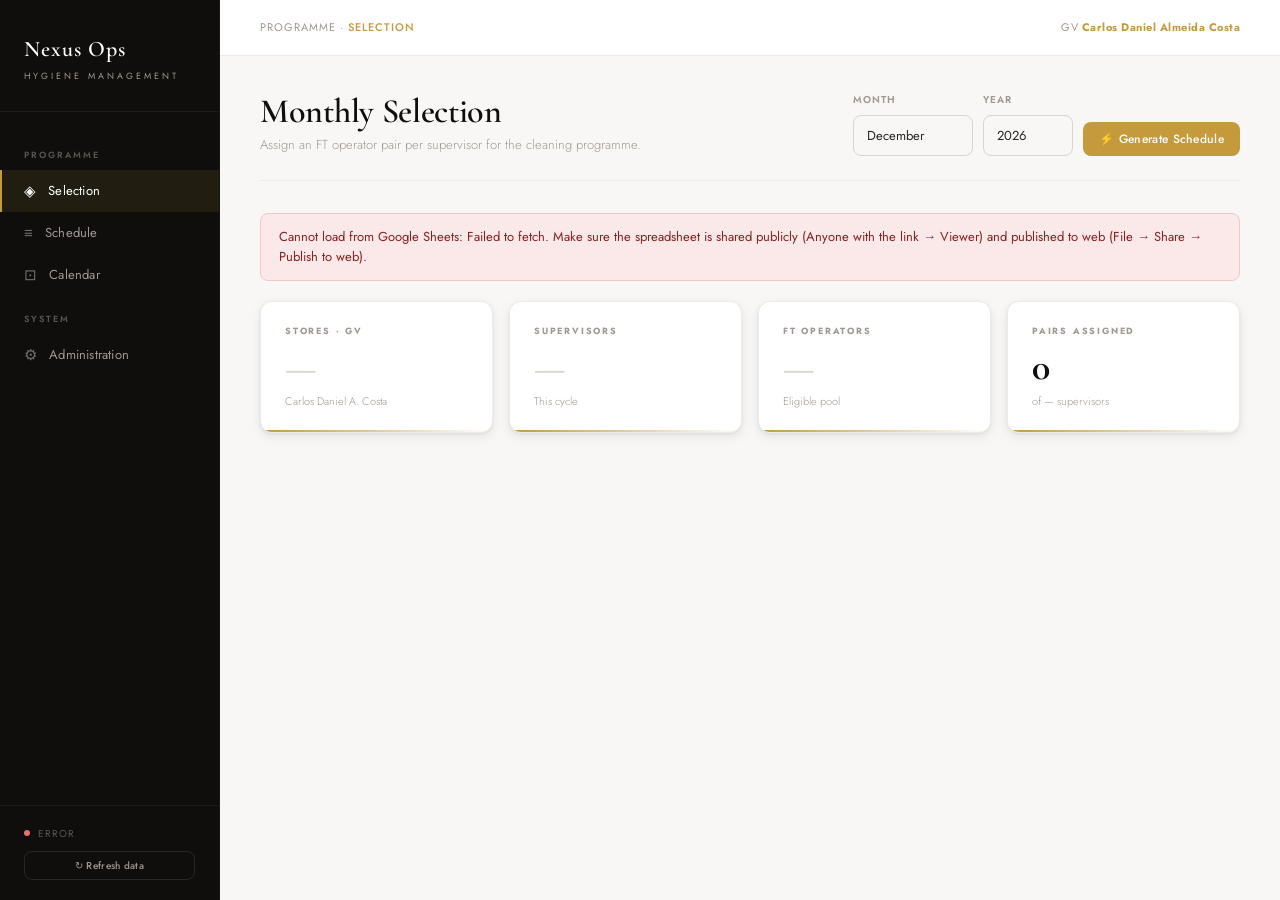
<file: nexusops.html>
<!DOCTYPE html>
<html lang="en">
<head>
<meta charset="UTF-8">
<meta name="viewport" content="width=device-width, initial-scale=1.0">
<title>Nexus Ops · Store Hygiene</title>
<link rel="preconnect" href="https://fonts.googleapis.com">
<link href="https://fonts.googleapis.com/css2?family=Cormorant+Garamond:wght@400;500;600;700&family=Jost:wght@300;400;500;600&display=swap" rel="stylesheet">
<style>
:root {
  --c0:#ffffff;--c1:#f8f7f5;--c2:#edebe6;--c3:#d9d5cc;
  --c4:#a09890;--c5:#5a5550;--c6:#2a2622;--c7:#0f0e0c;
  --acc:#c49a3c;--acc2:#1a4a3a;--acc3:#2d6a8a;
  --err:#8b2020;--ok:#1a5c3a;
  --r4:4px;--r8:8px;--r12:12px;
  --sh:0 1px 3px rgba(15,14,12,.06),0 4px 12px rgba(15,14,12,.08);
  --sh2:0 2px 8px rgba(15,14,12,.08),0 12px 32px rgba(15,14,12,.12);
  --tr:.18s ease;
}
*,*::before,*::after{box-sizing:border-box;margin:0;padding:0;}
html{font-size:14px;}
body{font-family:'Jost',sans-serif;background:var(--c1);color:var(--c6);min-height:100vh;line-height:1.55;-webkit-font-smoothing:antialiased;}

/* BOOT */
#boot{position:fixed;inset:0;z-index:9000;background:var(--c7);display:flex;flex-direction:column;align-items:center;justify-content:center;transition:opacity .6s ease;}
#boot.out{opacity:0;pointer-events:none;}
.boot-wordmark{font-family:'Cormorant Garamond',serif;font-size:36px;font-weight:600;color:var(--c0);letter-spacing:2px;margin-bottom:6px;}
.boot-sub{font-size:10px;font-weight:400;letter-spacing:4px;text-transform:uppercase;color:var(--c4);margin-bottom:40px;}
.boot-bar{width:180px;height:1px;background:var(--c5);position:relative;overflow:hidden;}
.boot-bar::after{content:'';position:absolute;left:-100%;top:0;width:100%;height:100%;background:var(--acc);animation:bootBar 1.6s ease infinite;}
@keyframes bootBar{to{left:100%;}}
.boot-msg{font-size:11px;letter-spacing:1.5px;text-transform:uppercase;color:var(--c5);margin-top:20px;}

/* LAYOUT */
.layout{display:flex;min-height:100vh;}
.sidebar{width:220px;flex-shrink:0;background:var(--c7);display:flex;flex-direction:column;position:fixed;top:0;left:0;height:100vh;z-index:100;border-right:1px solid rgba(255,255,255,.04);}
.sidebar-logo{padding:32px 24px 28px;border-bottom:1px solid rgba(255,255,255,.06);}
.s-wordmark{font-family:'Cormorant Garamond',serif;font-size:22px;font-weight:600;color:var(--c0);letter-spacing:1px;}
.s-sub{font-size:9px;letter-spacing:3px;text-transform:uppercase;color:var(--c4);margin-top:3px;}
.sidebar-nav{flex:1;padding:20px 0;}
.nav-sec{font-size:9px;font-weight:600;letter-spacing:2px;text-transform:uppercase;color:var(--c5);padding:0 24px;margin:16px 0 8px;}
.nv{display:flex;align-items:center;gap:12px;padding:10px 24px;font-size:13px;font-weight:400;color:var(--c4);cursor:pointer;border:none;background:none;width:100%;text-align:left;transition:color var(--tr),background var(--tr);font-family:'Jost',sans-serif;letter-spacing:.2px;position:relative;}
.nv:hover{color:var(--c0);background:rgba(255,255,255,.04);}
.nv.on{color:var(--c0);background:rgba(196,154,60,.1);}
.nv.on::before{content:'';position:absolute;left:0;top:0;bottom:0;width:2px;background:var(--acc);}
.nv-ico{font-size:15px;opacity:.7;}
.nv.on .nv-ico{opacity:1;}
.sidebar-footer{padding:20px 24px;border-top:1px solid rgba(255,255,255,.06);}
.sync-row{display:flex;align-items:center;gap:8px;font-size:10px;letter-spacing:1px;text-transform:uppercase;color:var(--c5);}
.sdot{width:6px;height:6px;border-radius:50%;background:#4caf87;flex-shrink:0;}
.sdot.spin{background:var(--acc);animation:blink .8s ease infinite;}
.sdot.err{background:#e57373;animation:none;}
@keyframes blink{0%,100%{opacity:1}50%{opacity:.3}}

/* MAIN */
.main{margin-left:220px;flex:1;display:flex;flex-direction:column;min-height:100vh;}
.topbar{background:var(--c0);border-bottom:1px solid var(--c2);padding:0 40px;height:56px;display:flex;align-items:center;justify-content:space-between;position:sticky;top:0;z-index:50;}
.crumb{font-size:11px;letter-spacing:1px;text-transform:uppercase;color:var(--c4);}
.crumb strong{color:var(--acc);font-weight:500;}
.content{padding:36px 40px 64px;}

/* PAGES */
.page{display:none;}
.page.on{display:block;animation:pIn .28s ease both;}
@keyframes pIn{from{opacity:0;transform:translateY(8px)}to{opacity:1;transform:none}}

/* PAGE HEADER */
.ph{display:flex;align-items:flex-end;justify-content:space-between;margin-bottom:32px;padding-bottom:24px;border-bottom:1px solid var(--c2);}
.ph h1{font-family:'Cormorant Garamond',serif;font-size:34px;font-weight:600;color:var(--c7);letter-spacing:-.3px;line-height:1.1;}
.ph p{font-size:13px;color:var(--c4);margin-top:5px;font-weight:300;}
.ph-ctrl{display:flex;gap:10px;align-items:flex-end;}

/* BUTTONS */
.btn{display:inline-flex;align-items:center;gap:7px;padding:8px 16px;border-radius:var(--r8);font-size:12px;font-weight:500;letter-spacing:.3px;font-family:'Jost',sans-serif;cursor:pointer;border:none;transition:all var(--tr);}
.btn-ghost{background:transparent;color:var(--c5);border:1px solid var(--c3);}
.btn-ghost:hover{border-color:var(--c5);color:var(--c6);}
.btn-dark{background:var(--c7);color:var(--c0);}
.btn-dark:hover{background:var(--c6);}
.btn-gold{background:var(--acc);color:var(--c0);}
.btn-gold:hover{background:#b08830;}
.btn-sm{padding:6px 12px;font-size:11px;}
.btn-del{background:#fbe9e9;color:var(--err);border:1px solid #f5c6c6;}
.btn-del:hover{background:#f8d0d0;}

/* FORMS */
.fg{margin-bottom:16px;}
.fl{display:block;font-size:10px;font-weight:600;letter-spacing:1px;text-transform:uppercase;color:var(--c4);margin-bottom:7px;}
select,input[type=text],input[type=date],textarea{width:100%;background:var(--c1);border:1px solid var(--c3);border-radius:var(--r8);padding:10px 13px;font-family:'Jost',sans-serif;font-size:13px;color:var(--c6);outline:none;transition:border-color var(--tr),box-shadow var(--tr);-webkit-appearance:none;}
select:focus,input:focus,textarea:focus{border-color:var(--acc);box-shadow:0 0 0 3px rgba(196,154,60,.1);}

/* KPIs */
.kpi-strip{display:grid;grid-template-columns:repeat(4,1fr);gap:16px;margin-bottom:32px;}
.kpi{background:var(--c0);border:1px solid var(--c2);border-radius:var(--r12);padding:22px 24px;box-shadow:var(--sh);position:relative;overflow:hidden;}
.kpi::after{content:'';position:absolute;bottom:0;left:0;right:0;height:2px;background:linear-gradient(90deg,var(--acc) 0%,transparent 100%);}
.kpi-lbl{font-size:9px;font-weight:700;letter-spacing:1.8px;text-transform:uppercase;color:var(--c4);margin-bottom:10px;}
.kpi-val{font-family:'Cormorant Garamond',serif;font-size:38px;font-weight:700;color:var(--c7);line-height:1;}
.kpi-val.ld{color:var(--c3);}
.kpi-sub{font-size:11px;color:var(--c4);margin-top:7px;font-weight:300;}

/* CARDS */
.card{background:var(--c0);border:1px solid var(--c2);border-radius:var(--r12);box-shadow:var(--sh);overflow:hidden;}
.card-hd{padding:15px 22px;border-bottom:1px solid var(--c2);display:flex;align-items:center;justify-content:space-between;}
.card-ttl{font-size:10px;font-weight:700;letter-spacing:1.5px;text-transform:uppercase;color:var(--c4);}
.card-bd{padding:22px;}

/* BADGES */
.badge{display:inline-flex;align-items:center;padding:3px 10px;border-radius:100px;font-size:11px;font-weight:600;letter-spacing:.2px;}
.bd-gold{background:#fef7e6;color:var(--acc);}
.bd-teal{background:#e4f2ee;color:var(--acc2);}
.bd-stone{background:var(--c2);color:var(--c5);}
.bd-op1{background:#e8f0fe;color:#1a56cc;}
.bd-op2{background:#e6f4ea;color:#137333;}

/* SUPERVISOR CARDS */
.sup-row{background:var(--c0);border:1px solid var(--c2);border-radius:var(--r12);margin-bottom:10px;box-shadow:var(--sh);overflow:hidden;transition:box-shadow var(--tr);}
.sup-row:hover{box-shadow:var(--sh2);}
.sup-hd{background:var(--c1);padding:14px 22px;border-bottom:1px solid var(--c2);display:flex;align-items:center;justify-content:space-between;gap:12px;}
.sup-name{font-size:14px;font-weight:500;color:var(--c7);letter-spacing:-.1px;}
.sup-stores{font-size:11px;color:var(--c4);margin-top:3px;font-weight:300;}
.sup-bd{padding:16px 22px;display:grid;grid-template-columns:1fr 1fr;gap:14px;}

/* TABLE */
.tw{overflow-x:auto;}
table{width:100%;border-collapse:collapse;font-size:13px;}
thead tr{background:var(--c1);}
th{text-align:left;padding:10px 16px;font-size:10px;font-weight:700;letter-spacing:1px;text-transform:uppercase;color:var(--c4);border-bottom:1px solid var(--c2);white-space:nowrap;}
td{padding:13px 16px;border-bottom:1px solid var(--c2);vertical-align:middle;}
tr:last-child td{border-bottom:none;}
tbody tr{transition:background var(--tr);}
tbody tr:hover td{background:var(--c1);}

/* SCHEDULE WEEK GROUPS */
.wk-hd{display:flex;align-items:center;gap:14px;margin-bottom:10px;margin-top:28px;font-size:10px;font-weight:700;letter-spacing:1.5px;text-transform:uppercase;color:var(--c4);}
.wk-hd::after{content:'';flex:1;height:1px;background:var(--c2);}
.wk-hd:first-child{margin-top:0;}
.chip{display:inline-flex;align-items:center;background:var(--c2);border-radius:var(--r4);padding:2px 8px;font-size:11px;font-weight:600;color:var(--c6);letter-spacing:.3px;}

/* CALENDAR */
.cal-nav{display:flex;align-items:center;gap:16px;}
.cal-lbl{font-family:'Cormorant Garamond',serif;font-size:22px;font-weight:600;min-width:200px;text-align:center;color:var(--c7);}
.cg{display:grid;grid-template-columns:repeat(7,1fr);gap:3px;}
.cdl{text-align:center;padding:8px 0;font-size:9px;font-weight:700;letter-spacing:1.5px;text-transform:uppercase;color:var(--c4);}
.cc{background:var(--c0);border:1px solid var(--c2);border-radius:var(--r8);min-height:90px;padding:9px 8px;cursor:pointer;transition:border-color var(--tr),box-shadow var(--tr);}
.cc:hover{border-color:var(--acc);box-shadow:0 2px 10px rgba(196,154,60,.15);}
.cc.dim{opacity:.28;pointer-events:none;}
.cc.rest{background:var(--c1);}
.cc.tdy{border-color:var(--acc);}
.cn{font-size:12px;font-weight:600;color:var(--c4);margin-bottom:5px;}
.pip{display:block;font-size:10px;border-radius:3px;padding:2px 6px;margin-bottom:2px;white-space:nowrap;overflow:hidden;text-overflow:ellipsis;}
.pv{background:#e8f0fe;color:#1a56cc;}
.pr{background:#fbe9e9;color:var(--err);}
.cal-dtl{background:var(--c0);border:1px solid var(--c2);border-radius:var(--r12);box-shadow:var(--sh2);margin-top:16px;display:none;animation:su .22s ease both;}
.cal-dtl.open{display:block;}
@keyframes su{from{opacity:0;transform:translateY(10px)}to{opacity:1;transform:none}}
.cd-hd{padding:16px 22px;border-bottom:1px solid var(--c2);display:flex;align-items:center;justify-content:space-between;}
.cd-ttl{font-family:'Cormorant Garamond',serif;font-size:18px;font-weight:600;color:var(--c7);}
.cd-bd{padding:20px 22px;}

/* TASKS */
.ti{display:flex;align-items:center;gap:12px;padding:12px 16px;border-radius:var(--r8);border:1px solid var(--c2);margin-bottom:8px;background:var(--c1);transition:border-color var(--tr);}
.ti:hover{border-color:var(--c3);}
.ti-ico{font-size:17px;flex-shrink:0;}
.ti-info{flex:1;}
.ti-name{font-size:13px;font-weight:500;color:var(--c6);}
.ti-meta{font-size:11px;color:var(--c4);margin-top:2px;}

/* CONFIG */
.cfi{display:flex;align-items:center;justify-content:space-between;padding:15px 0;border-bottom:1px solid var(--c2);}
.cfi:last-child{border-bottom:none;}
.cfl{font-size:13px;font-weight:500;}
.cfd{font-size:11px;color:var(--c4);margin-top:2px;font-weight:300;}
.cfc{flex-shrink:0;margin-left:20px;}
.cfc select{width:150px;}

/* EMPTY / ALERT */
.empty{text-align:center;padding:60px 20px;}
.ei{font-size:36px;margin-bottom:14px;opacity:.35;}
.empty p{font-size:13px;color:var(--c4);font-weight:300;max-width:360px;margin:0 auto;}
.alert-err{padding:13px 18px;border-radius:var(--r8);font-size:13px;margin-bottom:20px;background:#fbe9e9;border:1px solid #f5c6c6;color:var(--err);display:none;}

/* GRIDS */
.g2{display:grid;grid-template-columns:1fr 1fr;gap:20px;}
hr.dv{border:none;border-top:1px solid var(--c2);margin:20px 0;}

@media(max-width:900px){
  .sidebar{display:none;}.main{margin-left:0;}.content{padding:20px 16px 60px;}
  .kpi-strip{grid-template-columns:1fr 1fr;}.g2{grid-template-columns:1fr;}
  .sup-bd{grid-template-columns:1fr;}.ph{flex-direction:column;align-items:flex-start;gap:16px;}
}
</style>
</head>
<body>

<div id="boot">
  <div class="boot-wordmark">Nexus Ops</div>
  <div class="boot-sub">Store Hygiene Management</div>
  <div class="boot-bar"></div>
  <div class="boot-msg" id="boot-msg">Connecting to data source…</div>
</div>

<div class="layout">
  <aside class="sidebar">
    <div class="sidebar-logo">
      <div class="s-wordmark">Nexus Ops</div>
      <div class="s-sub">Hygiene Management</div>
    </div>
    <nav class="sidebar-nav">
      <div class="nav-sec">Programme</div>
      <button class="nv on" onclick="go('selection',this)"><span class="nv-ico">◈</span> Selection</button>
      <button class="nv" onclick="go('schedule',this)"><span class="nv-ico">≡</span> Schedule</button>
      <button class="nv" onclick="go('calendar',this)"><span class="nv-ico">⊡</span> Calendar</button>
      <div class="nav-sec">System</div>
      <button class="nv" onclick="go('admin',this)"><span class="nv-ico">⚙</span> Administration</button>
    </nav>
    <div class="sidebar-footer">
      <div class="sync-row">
        <span class="sdot" id="sdot"></span>
        <span id="stxt">Synced</span>
      </div>
      <div style="margin-top:10px;">
        <button class="btn btn-ghost btn-sm" style="color:var(--c4);border-color:rgba(255,255,255,.1);font-size:10px;width:100%;justify-content:center;" onclick="reload()">↻ Refresh data</button>
      </div>
    </div>
  </aside>

  <div class="main">
    <header class="topbar">
      <span class="crumb" id="crumb">Programme · <strong>Selection</strong></span>
      <span style="font-size:11px;color:var(--c4);letter-spacing:.5px;">GV <strong style="color:var(--acc);">Carlos Daniel Almeida Costa</strong></span>
    </header>

    <div class="content">

      <!-- SELECTION -->
      <div class="page on" id="page-selection">
        <div class="ph">
          <div>
            <h1>Monthly Selection</h1>
            <p>Assign an FT operator pair per supervisor for the cleaning programme.</p>
          </div>
          <div class="ph-ctrl">
            <div class="fg" style="margin:0;">
              <label class="fl">Month</label>
              <select id="sel-m" onchange="renderSel()" style="width:120px;">
                <option value="0">January</option><option value="1">February</option>
                <option value="2">March</option><option value="3">April</option>
                <option value="4">May</option><option value="5">June</option>
                <option value="6">July</option><option value="7">August</option>
                <option value="8">September</option><option value="9">October</option>
                <option value="10">November</option><option value="11">December</option>
              </select>
            </div>
            <div class="fg" style="margin:0;">
              <label class="fl">Year</label>
              <select id="sel-y" onchange="renderSel()" style="width:90px;">
                <option value="2025">2025</option><option value="2026" selected>2026</option><option value="2027">2027</option>
              </select>
            </div>
            <div><button class="btn btn-gold" onclick="genSched()">⚡ Generate Schedule</button></div>
          </div>
        </div>
        <div class="alert-err" id="sel-err"></div>
        <div class="kpi-strip">
          <div class="kpi"><div class="kpi-lbl">Stores · GV</div><div class="kpi-val ld" id="kv-s">—</div><div class="kpi-sub">Carlos Daniel A. Costa</div></div>
          <div class="kpi"><div class="kpi-lbl">Supervisors</div><div class="kpi-val ld" id="kv-su">—</div><div class="kpi-sub">This cycle</div></div>
          <div class="kpi"><div class="kpi-lbl">FT Operators</div><div class="kpi-val ld" id="kv-op">—</div><div class="kpi-sub">Eligible pool</div></div>
          <div class="kpi"><div class="kpi-lbl">Pairs Assigned</div><div class="kpi-val" id="kv-pr">0</div><div class="kpi-sub" id="kv-pr-sub">of — supervisors</div></div>
        </div>
        <div id="sup-list"></div>
      </div>

      <!-- SCHEDULE -->
      <div class="page" id="page-schedule">
        <div class="ph">
          <div><h1>Work Schedule</h1><p>Daily store assignments and team deployment.</p></div>
          <div class="ph-ctrl">
            <div class="fg" style="margin:0;"><label class="fl">Month</label>
              <select id="ag-m" onchange="renderSched()" style="width:120px;">
                <option value="0">January</option><option value="1">February</option><option value="2">March</option><option value="3">April</option><option value="4">May</option><option value="5">June</option><option value="6">July</option><option value="7">August</option><option value="8">September</option><option value="9">October</option><option value="10">November</option><option value="11">December</option>
              </select>
            </div>
            <div class="fg" style="margin:0;"><label class="fl">Year</label>
              <select id="ag-y" onchange="renderSched()" style="width:90px;"><option value="2025">2025</option><option value="2026" selected>2026</option><option value="2027">2027</option></select>
            </div>
            <div class="fg" style="margin:0;"><label class="fl">Search</label><input type="text" id="ag-q" placeholder="Store, operator…" oninput="renderSched()" style="width:190px;"></div>
          </div>
        </div>
        <div id="sched-out"></div>
      </div>

      <!-- CALENDAR -->
      <div class="page" id="page-calendar">
        <div class="ph">
          <div><h1>Calendar</h1><p>Monthly overview — click any day for detail.</p></div>
          <div class="ph-ctrl">
            <div class="cal-nav">
              <button class="btn btn-ghost btn-sm" onclick="calShift(-1)">‹ Prev</button>
              <span class="cal-lbl" id="cal-lbl"></span>
              <button class="btn btn-ghost btn-sm" onclick="calShift(1)">Next ›</button>
            </div>
            <div style="display:flex;gap:14px;align-items:center;font-size:11px;color:var(--c4);">
              <span style="display:flex;align-items:center;gap:5px;"><span style="width:8px;height:8px;border-radius:50%;background:#1a56cc;display:inline-block;"></span>Visit</span>
              <span style="display:flex;align-items:center;gap:5px;"><span style="width:8px;height:8px;border-radius:50%;background:var(--err);display:inline-block;"></span>Rest</span>
            </div>
          </div>
        </div>
        <div class="card"><div class="card-bd" style="padding:14px;">
          <div class="cg" id="cal-hd"></div>
          <div class="cg" style="margin-top:3px;" id="cal-bd"></div>
        </div></div>
        <div class="cal-dtl" id="cal-dtl">
          <div class="cd-hd"><div class="cd-ttl" id="cd-ttl"></div><button class="btn btn-ghost btn-sm" onclick="closeDtl()">✕</button></div>
          <div class="cd-bd" id="cd-bd"></div>
        </div>
      </div>

      <!-- ADMIN -->
      <div class="page" id="page-admin">
        <div class="ph"><div><h1>Administration</h1><p>Cleaning tasks, programme rules and store directory.</p></div></div>
        <div class="g2" style="align-items:start;">
          <div class="card">
            <div class="card-hd"><span class="card-ttl">Cleaning Tasks</span><span class="badge bd-stone" id="t-badge">0 tasks</span></div>
            <div class="card-bd">
              <div id="t-list"></div>
              <hr class="dv">
              <div style="font-size:10px;font-weight:700;letter-spacing:1.5px;text-transform:uppercase;color:var(--c4);margin-bottom:14px;">New Task</div>
              <div class="fg"><label class="fl">Description</label><input type="text" id="nt-n" placeholder="e.g. Mop all floor areas"></div>
              <div class="g2" style="gap:12px;">
                <div class="fg" style="margin:0;"><label class="fl">Category</label>
                  <select id="nt-c"><option value="Floors">🧹 Floors</option><option value="Shelving">📦 Shelving</option><option value="Restrooms">🚿 Restrooms</option><option value="Exterior">🌿 Exterior</option><option value="Equipment">⚙️ Equipment</option><option value="Glass">🪟 Glass</option><option value="Stockroom">🗃️ Stockroom</option><option value="General">✅ General</option></select>
                </div>
                <div class="fg" style="margin:0;"><label class="fl">Frequency</label>
                  <select id="nt-f"><option>Per visit</option><option>Daily</option><option>Weekly</option></select>
                </div>
              </div>
              <button class="btn btn-dark" style="width:100%;margin-top:12px;justify-content:center;" onclick="addTask()">+ Add Task</button>
            </div>
          </div>
          <div style="display:flex;flex-direction:column;gap:18px;">
            <div class="card">
              <div class="card-hd"><span class="card-ttl">Programme Configuration</span></div>
              <div class="card-bd" style="padding:4px 22px 16px;">
                <div class="cfi"><div><div class="cfl">Team size</div><div class="cfd">Fixed — 2 operators per visit</div></div><div class="cfc"><span class="badge bd-gold">2 Fixed</span></div></div>
                <div class="cfi"><div><div class="cfl">Weekly rest day</div><div class="cfd">Day off for all cleaning teams</div></div><div class="cfc"><select id="cfg-rest" onchange="saveCfg()" style="width:140px;"><option value="0">Sunday</option><option value="6" selected>Saturday</option><option value="5">Friday</option></select></div></div>
                <div class="cfi"><div><div class="cfl">Coverage model</div><div class="cfd">1 store per team per working day</div></div><div class="cfc"><span class="badge bd-teal">Sequential</span></div></div>
                <div class="cfi"><div><div class="cfl">GV scope</div><div class="cfd">Filtered at source — Google Sheets live</div></div><div class="cfc"><span class="badge bd-gold">Carlos Daniel</span></div></div>
              </div>
            </div>
            <div class="card">
              <div class="card-hd"><span class="card-ttl">Store Directory</span><span class="badge bd-stone" id="dir-badge">—</span></div>
              <div class="card-bd" style="padding:0;">
                <div style="padding:12px 16px;border-bottom:1px solid var(--c2);"><input type="text" id="dir-q" placeholder="Filter stores…" oninput="renderDir()"></div>
                <div style="max-height:340px;overflow-y:auto;" id="dir-list"></div>
              </div>
            </div>
          </div>
        </div>
      </div>

    </div>
  </div>
</div>

<script>
const SHEET_ID='1ybnb1bMtRxwgcn6OL5fsZ6lD8XBkpXjY';
const GV_FILTER='CARLOS DANIEL ALMEIDA COSTA';
const gviz=s=>`https://docs.google.com/spreadsheets/d/${SHEET_ID}/gviz/tq?tqx=out:json&sheet=${encodeURIComponent(s)}`;

let DB={stores:[],operators:[]};
let APP={sels:{},tasks:[],sched:{},cfg:{rest:6}};
const mk=(m,y)=>`${y}-${String(+m+1).padStart(2,'0')}`;
const sv=()=>{try{localStorage.setItem('nxops4',JSON.stringify(APP));}catch(e){}};
const ld=()=>{try{const s=localStorage.getItem('nxops4');if(s)APP=JSON.parse(s);}catch(e){}};

async function fetchGviz(sheet){
  const r=await fetch(gviz(sheet));
  if(!r.ok)throw new Error(`HTTP ${r.status} — "${sheet}"`);
  const txt=await r.text();
  const json=JSON.parse(txt.replace(/^[^(]+\(/,'').replace(/\);\s*$/,''));
  const cols=json.table.cols.map(c=>c.label||c.id);
  return(json.table.rows||[]).map(row=>{
    const o={};
    cols.forEach((c,i)=>{const cell=row.c&&row.c[i];o[c]=cell&&cell.v!=null?String(cell.v):'';});
    return o;
  });
}

async function reload(){
  setSy('spin','Syncing…');bMsg('Fetching store directory…');
  try{
    const sr=await fetchGviz('SalesKPIsStore 2');
    DB.stores=sr.filter(r=>(r['Dim Lojas[Nome GV]']||'').trim().toUpperCase()===GV_FILTER&&(r['Dim Lojas[LOJA]']||'').trim())
      .map(r=>({id:(r['Dim Centros[Nro Centro (#)]']||'').trim(),name:(r['Dim Lojas[LOJA]']||'').trim(),sup:(r['Dim Lojas[Nome Supervisor]']||'').trim()}));
    bMsg('Fetching operator headcount…');
    const hr=await fetchGviz('HeadcountReport2025');
    DB.operators=hr.filter(r=>(r['File HC Atual[Regime]']||'').trim()==='FT'&&(r['File HC Atual[Descritivo da Função]']||'').trim()==='Operador de loja')
      .map(r=>({id:String(r['File HC Atual[Nº pessoal]']||'').trim(),name:(r['File HC Atual[Nome]']||'').trim()}));
    setSy('ok','Live');hideBoot();afterLoad();
  }catch(e){
    console.error(e);setSy('err','Error');hideBoot();
    const el=document.getElementById('sel-err');
    el.textContent=`Cannot load from Google Sheets: ${e.message}. Make sure the spreadsheet is shared publicly (Anyone with the link → Viewer) and published to web (File → Share → Publish to web).`;
    el.style.display='block';
  }
}

function afterLoad(){updKPIs();renderSel();renderDir();renderSched();renderCal();}
function bMsg(t){document.getElementById('boot-msg').textContent=t;}
function hideBoot(){setTimeout(()=>{const b=document.getElementById('boot');b.classList.add('out');setTimeout(()=>b.style.display='none',700);},300);}
function setSy(st,txt){const d=document.getElementById('sdot'),t=document.getElementById('stxt');d.className='sdot'+(st==='spin'?' spin':st==='err'?' err':'');t.textContent=txt;}

const CRUMBS={selection:'Selection',schedule:'Schedule',calendar:'Calendar',admin:'Administration'};
function go(page,btn){
  document.querySelectorAll('.page').forEach(p=>p.classList.remove('on'));
  document.querySelectorAll('.nv').forEach(b=>b.classList.remove('on'));
  document.getElementById('page-'+page).classList.add('on');
  btn.classList.add('on');
  document.getElementById('crumb').innerHTML=`Programme · <strong>${CRUMBS[page]}</strong>`;
  if(page==='schedule'){syncSM();renderSched();}
  if(page==='calendar')renderCal();
  if(page==='admin'){renderTasks();renderDir();}
}

function updKPIs(){
  const su=getSups();
  ['kv-s','kv-su','kv-op'].forEach(id=>document.getElementById(id).classList.remove('ld'));
  document.getElementById('kv-s').textContent=DB.stores.length;
  document.getElementById('kv-su').textContent=su.length;
  document.getElementById('kv-op').textContent=DB.operators.length;
  document.getElementById('kv-pr-sub').textContent=`of ${su.length} supervisors`;
  updPairs();
}
function updPairs(){
  const m=document.getElementById('sel-m')?.value??new Date().getMonth();
  const y=document.getElementById('sel-y')?.value??new Date().getFullYear();
  const key=mk(m,y);const su=getSups();
  document.getElementById('kv-pr').textContent=su.filter(s=>APP.sels[key]?.[s]?.op1&&APP.sels[key]?.[s]?.op2).length;
}

function getSups(){return[...new Set(DB.stores.map(s=>s.sup).filter(Boolean))].sort();}
function getBS(sup){return DB.stores.filter(s=>s.sup===sup);}

function renderSel(){
  const m=document.getElementById('sel-m')?.value??new Date().getMonth();
  const y=document.getElementById('sel-y')?.value??new Date().getFullYear();
  const key=mk(m,y);if(!APP.sels[key])APP.sels[key]={};
  const su=getSups();updPairs();
  if(!su.length){
    document.getElementById('sup-list').innerHTML=`<div class="card"><div class="card-bd"><div class="empty"><div class="ei">📡</div><p>No data loaded. Use <strong>Refresh data</strong> in the sidebar.</p></div></div></div>`;return;
  }
  const opts=sel=>`<option value="">— Select operator —</option>`+DB.operators.map(o=>`<option value="${o.id}"${sel===o.id?' selected':''}>${o.name}</option>`).join('');
  document.getElementById('sup-list').innerHTML=su.map(sup=>{
    const stores=getBS(sup),s=APP.sels[key][sup]||{op1:'',op2:''},done=s.op1&&s.op2;
    const prev=stores.slice(0,5).map(x=>x.id).join(', ')+(stores.length>5?` +${stores.length-5}`:'');
    return`<div class="sup-row">
      <div class="sup-hd">
        <div><div class="sup-name">${toTC(sup)}</div><div class="sup-stores">${stores.length} store${stores.length!==1?'s':''} — ${prev}</div></div>
        ${done?'<span class="badge bd-teal">✓ Pair assigned</span>':'<span class="badge bd-stone">Pending</span>'}
      </div>
      <div class="sup-bd">
        <div class="fg" style="margin:0;"><label class="fl">Operator 1</label><select onchange="saveSel('${key}','${sup}','op1',this.value)">${opts(s.op1)}</select></div>
        <div class="fg" style="margin:0;"><label class="fl">Operator 2</label><select onchange="saveSel('${key}','${sup}','op2',this.value)">${opts(s.op2)}</select></div>
      </div>
    </div>`;
  }).join('');
}

function saveSel(key,sup,f,v){
  if(!APP.sels[key])APP.sels[key]={};
  if(!APP.sels[key][sup])APP.sels[key][sup]={op1:'',op2:''};
  APP.sels[key][sup][f]=v;sv();updPairs();
}

function genSched(){
  const m=document.getElementById('sel-m').value,y=document.getElementById('sel-y').value;
  const key=mk(m,y),sels=APP.sels[key]||{},rest=+APP.cfg.rest;
  const entries=[];
  getSups().forEach(sup=>{
    const s=sels[sup]||{};if(!s.op1||!s.op2)return;
    const stores=getBS(sup);if(!stores.length)return;
    const dim=new Date(+y,+m+1,0).getDate(),wd=[];
    for(let d=1;d<=dim;d++)if(new Date(+y,+m,d).getDay()!==rest)wd.push(d);
    wd.forEach((day,i)=>{const st=stores[i%stores.length];entries.push({date:`${y}-${String(+m+1).padStart(2,'0')}-${String(day).padStart(2,'0')}`,sup,op1:s.op1,op2:s.op2,sid:st.id,sname:st.name});});
  });
  APP.sched[key]=entries;sv();
  const MN=['January','February','March','April','May','June','July','August','September','October','November','December'];
  alert(`Schedule generated — ${entries.length} visits across ${MN[m]} ${y}.`);
}

function syncSM(){document.getElementById('ag-m').value=document.getElementById('sel-m').value;document.getElementById('ag-y').value=document.getElementById('sel-y').value;}
function opN(id){const o=DB.operators.find(x=>x.id===id);return o?o.name:id;}
function opS(id){const n=opN(id).split(' ');return n[0]+' '+n[n.length-1];}

function renderSched(){
  const m=document.getElementById('ag-m')?.value??new Date().getMonth();
  const y=document.getElementById('ag-y')?.value??new Date().getFullYear();
  const key=mk(m,y),ents=APP.sched[key]||[],q=(document.getElementById('ag-q')?.value||'').toLowerCase();
  const el=document.getElementById('sched-out');
  if(!ents.length){el.innerHTML=`<div class="card"><div class="card-bd"><div class="empty"><div class="ei">📅</div><p>No schedule for this month.<br>Go to <strong>Selection</strong>, assign pairs, then <strong>Generate Schedule</strong>.</p></div></div></div>`;return;}
  let list=q?ents.filter(e=>e.sname.toLowerCase().includes(q)||opN(e.op1).toLowerCase().includes(q)||opN(e.op2).toLowerCase().includes(q)||e.sup.toLowerCase().includes(q)):ents;
  const wks={};
  list.forEach(e=>{const d=new Date(e.date+'T12:00:00'),wk=isoWk(d);(wks[wk]=wks[wk]||[]).push(e);});
  const DA=['Sun','Mon','Tue','Wed','Thu','Fri','Sat'],MS=['Jan','Feb','Mar','Apr','May','Jun','Jul','Aug','Sep','Oct','Nov','Dec'];
  let html=`<div style="font-size:12px;color:var(--c4);margin-bottom:20px;">${list.length} visit${list.length!==1?'s':''} scheduled${q?' (filtered)':''}</div>`;
  Object.keys(wks).sort((a,b)=>+a-+b).forEach(wk=>{
    const we=wks[wk],f=new Date(we[0].date+'T12:00:00'),l=new Date(we[we.length-1].date+'T12:00:00');
    html+=`<div class="wk-hd">Week ${wk} · ${f.getDate()} ${MS[f.getMonth()]} — ${l.getDate()} ${MS[l.getMonth()]}</div>
    <div class="card" style="margin-bottom:0;"><div class="tw"><table>
      <thead><tr><th>Date</th><th>Store</th><th>Supervisor</th><th>Operator 1</th><th>Operator 2</th><th>Tasks</th></tr></thead>
      <tbody>${we.map(e=>{const d=new Date(e.date+'T12:00:00');return`<tr>
        <td><strong>${DA[d.getDay()]}</strong> <span style="color:var(--c4);">${d.getDate()}/${d.getMonth()+1}</span></td>
        <td><span class="chip">${e.sid}</span> <span style="color:var(--c4);font-size:12px;margin-left:6px;">${e.sname}</span></td>
        <td style="font-size:12px;color:var(--c4);">${toTC(e.sup)}</td>
        <td><span class="badge bd-op1">${opS(e.op1)}</span></td>
        <td><span class="badge bd-op2">${opS(e.op2)}</span></td>
        <td style="font-size:11px;color:var(--c4);">${APP.tasks.length}</td>
      </tr>`;}).join('')}</tbody>
    </table></div></div>`;
  });
  el.innerHTML=html;
}
function isoWk(d){const dt=new Date(Date.UTC(d.getFullYear(),d.getMonth(),d.getDate())),day=dt.getUTCDay()||7;dt.setUTCDate(dt.getUTCDate()+4-day);const y1=new Date(Date.UTC(dt.getUTCFullYear(),0,1));return Math.ceil((((dt-y1)/86400000)+1)/7);}

let calY,calM;
function initCal(){const n=new Date();calY=n.getFullYear();calM=n.getMonth();}
function calShift(d){calM+=d;if(calM<0){calM=11;calY--;}if(calM>11){calM=0;calY++;}renderCal();}
function closeDtl(){document.getElementById('cal-dtl').classList.remove('open');}

function renderCal(){
  const key=mk(calM,calY),ents=APP.sched[key]||[],rest=+APP.cfg.rest;
  const MN=['January','February','March','April','May','June','July','August','September','October','November','December'];
  document.getElementById('cal-lbl').textContent=`${MN[calM]} ${calY}`;
  const dm={};ents.forEach(e=>{const d=+e.date.split('-')[2];(dm[d]=dm[d]||[]).push(e);});
  const fd=new Date(calY,calM,1).getDay(),dim=new Date(calY,calM+1,0).getDate(),pd=new Date(calY,calM,0).getDate(),td=new Date();
  document.getElementById('cal-hd').innerHTML=['Sun','Mon','Tue','Wed','Thu','Fri','Sat'].map(d=>`<div class="cdl">${d}</div>`).join('');
  let cells='';
  for(let i=fd-1;i>=0;i--)cells+=`<div class="cc dim"><div class="cn">${pd-i}</div></div>`;
  for(let d=1;d<=dim;d++){
    const dow=new Date(calY,calM,d).getDay(),isR=dow===rest,isT=td.getFullYear()===calY&&td.getMonth()===calM&&td.getDate()===d,de=dm[d]||[];
    let pips=isR?`<span class="pip pr">Rest day</span>`:'';
    if(!isR){de.slice(0,3).forEach(e=>pips+=`<span class="pip pv" title="${e.sname}">${e.sid}</span>`);if(de.length>3)pips+=`<span style="font-size:9px;color:var(--c4)">+${de.length-3}</span>`;}
    cells+=`<div class="cc${isR?' rest':''}${isT?' tdy':''}" onclick="calDtl(${d})"><div class="cn">${isT?`<div style="background:var(--acc);color:#fff;width:22px;height:22px;border-radius:50%;display:flex;align-items:center;justify-content:center;font-size:11px;">${d}</div>`:d}</div>${pips}</div>`;
  }
  const tot=Math.ceil((fd+dim)/7)*7;
  for(let nd=1;nd<=tot-fd-dim;nd++)cells+=`<div class="cc dim"><div class="cn">${nd}</div></div>`;
  document.getElementById('cal-bd').innerHTML=cells;
}

function calDtl(day){
  const key=mk(calM,calY),ents=(APP.sched[key]||[]).filter(e=>+e.date.split('-')[2]===day);
  const dow=new Date(calY,calM,day).getDay(),isR=dow===+APP.cfg.rest;
  const DA2=['Sunday','Monday','Tuesday','Wednesday','Thursday','Friday','Saturday'];
  const MS=['Jan','Feb','Mar','Apr','May','Jun','Jul','Aug','Sep','Oct','Nov','Dec'];
  document.getElementById('cd-ttl').textContent=`${DA2[dow]}, ${day} ${MS[calM]} ${calY}`;
  let body='';
  if(isR){body=`<div class="empty"><div class="ei">🔴</div><p>Rest day — no visits.</p></div>`;}
  else if(!ents.length){body=`<div class="empty"><div class="ei">📭</div><p>No visits on this day. Generate a schedule from <strong>Selection</strong>.</p></div>`;}
  else{
    const rows=ents.map(e=>`<tr><td><span class="chip">${e.sid}</span></td><td>${e.sname}</td><td style="font-size:12px;color:var(--c4);">${toTC(e.sup)}</td><td><span class="badge bd-op1">${opS(e.op1)}</span></td><td><span class="badge bd-op2">${opS(e.op2)}</span></td></tr>`).join('');
    const tasks=APP.tasks.map(t=>`<div class="ti"><div class="ti-ico">${ico(t.cat)}</div><div class="ti-info"><div class="ti-name">${t.name}</div><div class="ti-meta">${t.cat} · ${t.freq}</div></div><input type="checkbox" style="accent-color:var(--acc);width:16px;height:16px;"></div>`).join('')||`<p style="font-size:12px;color:var(--c4);">No tasks defined. Add in <strong>Administration</strong>.</p>`;
    body=`<div class="tw" style="margin-bottom:20px;"><table><thead><tr><th>ID</th><th>Store</th><th>Supervisor</th><th>Op 1</th><th>Op 2</th></tr></thead><tbody>${rows}</tbody></table></div><div style="font-size:10px;font-weight:700;letter-spacing:1.5px;text-transform:uppercase;color:var(--c4);margin-bottom:12px;">Checklist</div>${tasks}`;
  }
  document.getElementById('cd-bd').innerHTML=body;
  document.getElementById('cal-dtl').classList.add('open');
}

const ICOS={Floors:'🧹',Shelving:'📦',Restrooms:'🚿',Exterior:'🌿',Equipment:'⚙️',Glass:'🪟',Stockroom:'🗃️',General:'✅'};
function ico(c){return ICOS[c]||'✅';}
function addTask(){
  const n=document.getElementById('nt-n').value.trim();if(!n){alert('Enter a task description.');return;}
  APP.tasks.push({id:Date.now(),name:n,cat:document.getElementById('nt-c').value,freq:document.getElementById('nt-f').value});
  document.getElementById('nt-n').value='';sv();renderTasks();
}
function delTask(id){APP.tasks=APP.tasks.filter(t=>t.id!==id);sv();renderTasks();}
function renderTasks(){
  const el=document.getElementById('t-list');
  document.getElementById('t-badge').textContent=APP.tasks.length+' task'+(APP.tasks.length!==1?'s':'');
  if(!APP.tasks.length){el.innerHTML=`<div class="empty" style="padding:28px 0;"><div class="ei" style="font-size:26px;">📋</div><p>No tasks defined.</p></div>`;return;}
  el.innerHTML=APP.tasks.map(t=>`<div class="ti"><div class="ti-ico">${ico(t.cat)}</div><div class="ti-info"><div class="ti-name">${t.name}</div><div class="ti-meta">${t.cat} · ${t.freq}</div></div><button class="btn btn-del btn-sm" onclick="delTask(${t.id})">Remove</button></div>`).join('');
}
function saveCfg(){APP.cfg.rest=+document.getElementById('cfg-rest').value;sv();}
function renderDir(){
  const q=(document.getElementById('dir-q')?.value||'').toLowerCase();
  const list=q?DB.stores.filter(s=>s.name.toLowerCase().includes(q)||s.id.toLowerCase().includes(q)):DB.stores;
  document.getElementById('dir-badge').textContent=list.length+' stores';
  document.getElementById('dir-list').innerHTML=list.slice(0,100).map(s=>`<div style="display:flex;align-items:center;justify-content:space-between;padding:10px 16px;border-bottom:1px solid var(--c2);"><div><span class="chip" style="margin-right:8px;">${s.id}</span><span style="font-size:13px;">${s.name}</span>${s.sup?`<div style="font-size:11px;color:var(--c4);margin-top:2px;">${toTC(s.sup)}</div>`:''}</div></div>`).join('')+(list.length>100?`<div style="padding:10px 16px;font-size:11px;color:var(--c4);">…and ${list.length-100} more</div>`:'');
}
function toTC(s){return s.toLowerCase().replace(/\b\w/g,c=>c.toUpperCase());}

// INIT
ld();initCal();
const _n=new Date();
document.getElementById('sel-m').value=_n.getMonth();
document.getElementById('ag-m').value=_n.getMonth();
document.getElementById('cfg-rest').value=String(APP.cfg.rest);
if(!APP.tasks.length){
  APP.tasks=[
    {id:1,name:'Sweep and mop all floor areas',cat:'Floors',freq:'Per visit'},
    {id:2,name:'Dust and clean shelving units',cat:'Shelving',freq:'Per visit'},
    {id:3,name:'Sanitise restrooms and restock',cat:'Restrooms',freq:'Per visit'},
    {id:4,name:'Clean glass doors and windows',cat:'Glass',freq:'Weekly'},
    {id:5,name:'Organise and clean stockroom',cat:'Stockroom',freq:'Weekly'},
    {id:6,name:'Wipe checkout counters and equipment',cat:'Equipment',freq:'Per visit'},
    {id:7,name:'Collect and sort waste',cat:'General',freq:'Daily'},
    {id:8,name:'Clean exterior entrance',cat:'Exterior',freq:'Per visit'},
  ];sv();
}
renderTasks();
reload();
</script>
</body>
</html>
</file>
